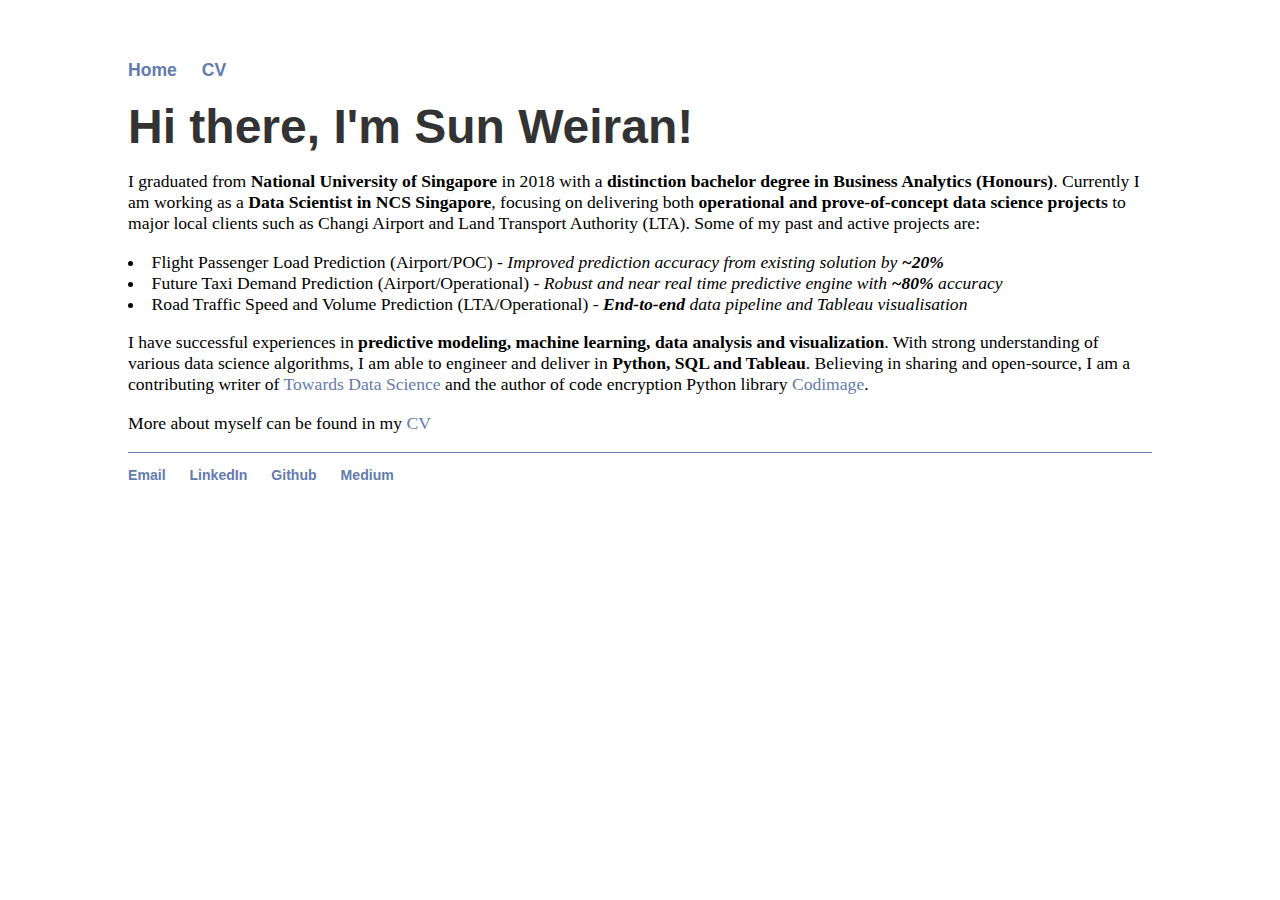
<file: index.html>
<!DOCTYPE html>
<html>
	<head>
		<title>Sun Weiran</title>
		<link rel="stylesheet" type="text/css" href="./css/main.css">
	</head>
	<body>
		<nav>
    		<ul>
        		<li><a>Home</a></li>
        		<li><a href="./cv/index.html">CV</a></li>
    		</ul>
		</nav>
		<div class="container">
    		<div class="blurb">
        		<h1>Hi there, I'm Sun Weiran!</h1>
				<p>I graduated from <strong>National University of Singapore</strong> in 2018 with a <strong>distinction bachelor degree in Business Analytics (Honours)</strong>. Currently I am working as a <strong>Data Scientist in NCS Singapore</strong>, focusing on delivering both <strong>operational and prove-of-concept data science projects</strong> to major local clients such as Changi Airport and Land Transport Authority (LTA). Some of my past and active projects are:</p>
				<ul class="items">
					<li>Flight Passenger Load Prediction (Airport/POC) - <i>Improved prediction accuracy from existing solution by <strong>~20%</strong></i></li>
					<li>Future Taxi Demand Prediction (Airport/Operational) - <i>Robust and near real time predictive engine with <strong>~80%</strong> accuracy</i></li>
					<li>Road Traffic Speed and Volume Prediction (LTA/Operational) - <i><strong>End-to-end</strong> data pipeline and Tableau visualisation</i></li>
				</ul>

				<p>I have successful experiences in <strong>predictive modeling, machine learning, data analysis and visualization</strong>. With strong understanding of various data science algorithms, I am able to engineer and deliver in <strong>Python, SQL and Tableau</strong>. Believing in sharing and open-source, I am a contributing writer of <a href='https://medium.com/@sunwrn'>Towards Data Science</a> and the author of code encryption Python library <a href='https://pypi.org/project/codimage/'>Codimage</a>.</p>
				<p>More about myself can be found in my <a href="./cv/index.html">CV</a></p>
    		</div><!-- /.blurb -->
		</div><!-- /.container -->
		<footer>
    		<ul>
        		<li><a href="mailto:sunwrn@gmail.com">Email</a></li>
        		<li><a href="https://linkedin.com/in/sun-weiran">LinkedIn</a></li>
        		<li><a href="https://github.com/ianforme">Github</a></li>
        		<li><a href="https://medium.com/@sunwrn">Medium</a></li>

			</ul>
		</footer>
	</body>
</html>
</file>
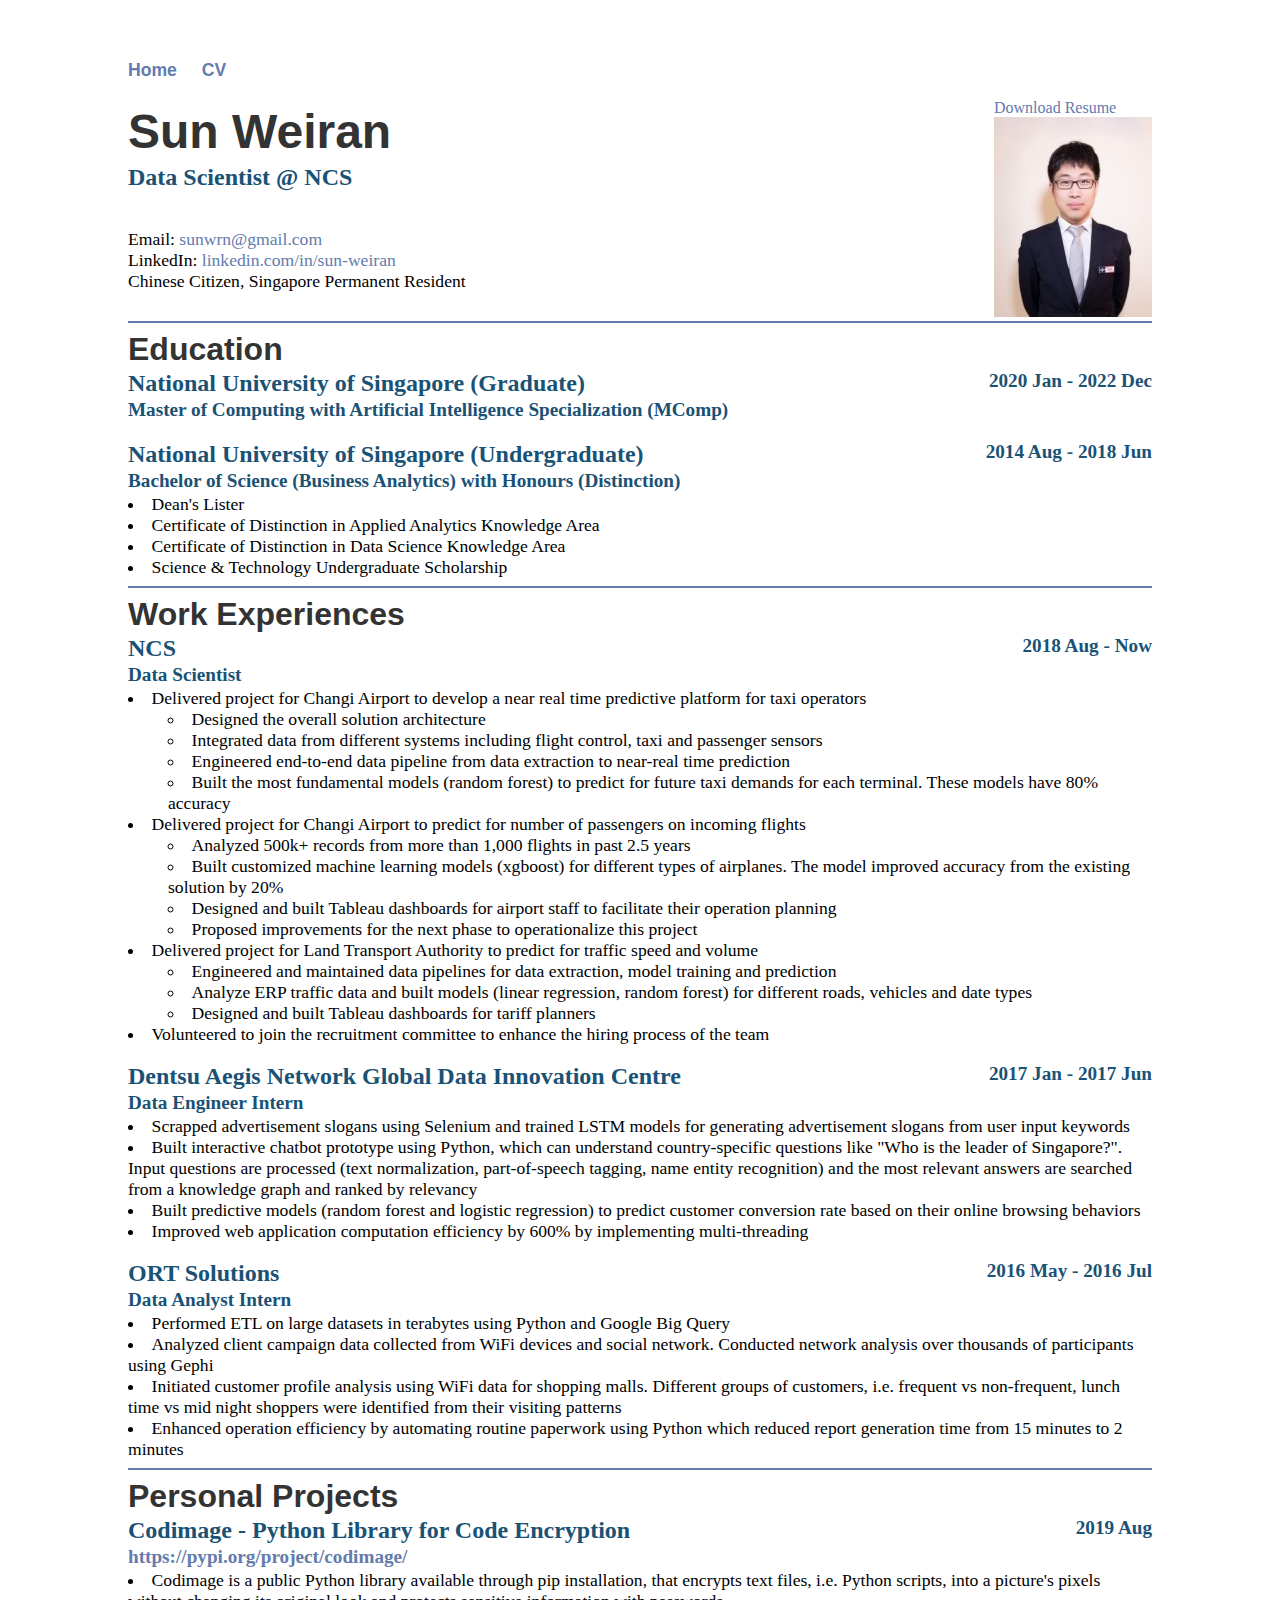
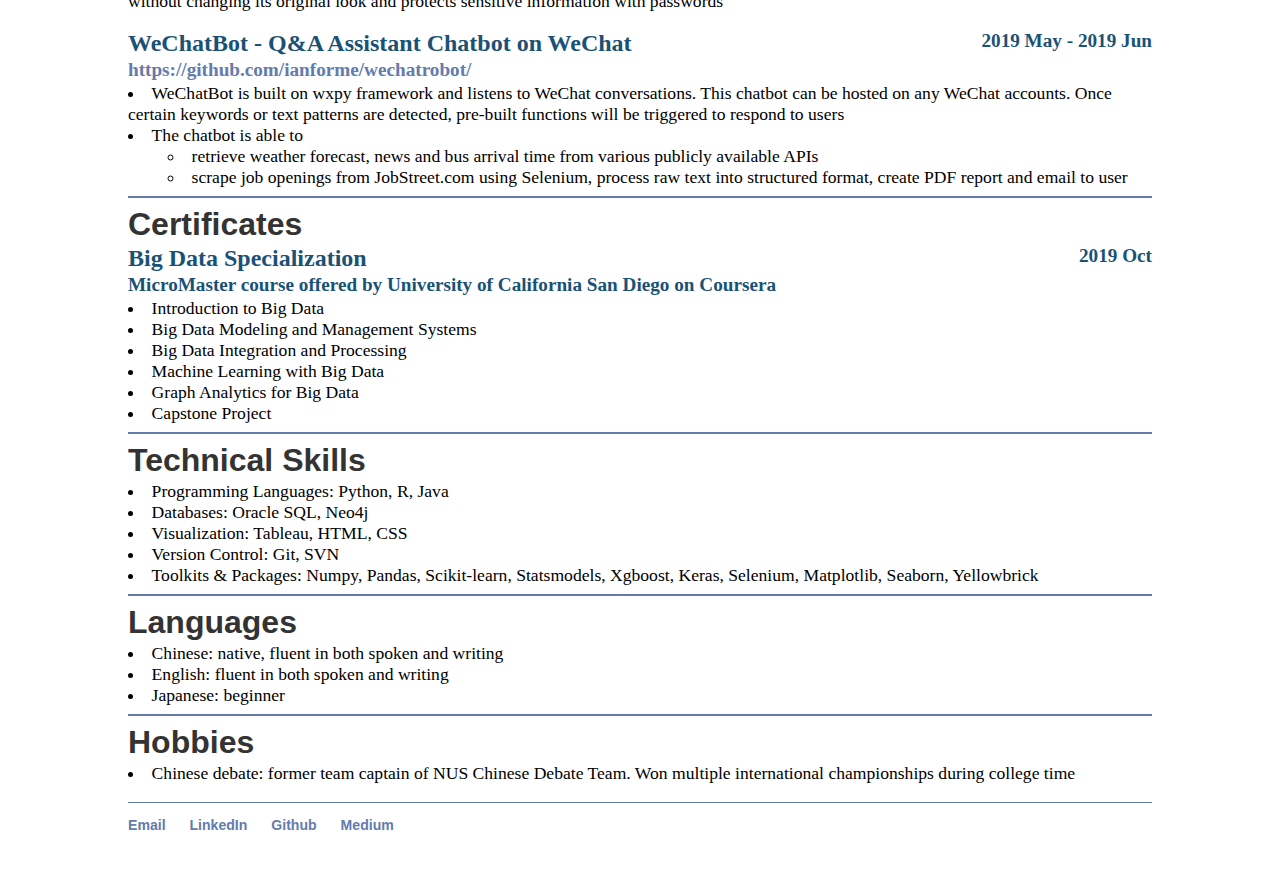
<file: cv/index.html>
<!DOCTYPE html>
<html>
	<head>
		<title>Sun Weiran</title>
		<link rel="stylesheet" type="text/css" href="../css/main.css">
	</head>
	<body>
		<nav>
    		<ul>
        		<li><a href="../index.html">Home</a></li>
        		<li><a>CV</a></li>
    		</ul>
		</nav>
		<div class="cv">
			<div>
				<div id='title'>
					<h1>Sun Weiran</h1>
					<h3>Data Scientist @ NCS</h3><br>
					<br>
					<span>Email: <a href="mailto:sunwrn@gmail.com">sunwrn@gmail.com</a></span><br>
					<span>LinkedIn: <a href="linkedin.com/in/sun-weiran">linkedin.com/in/sun-weiran</a></span><br>
					<span>Chinese Citizen, Singapore Permanent Resident</span><br>
				</div>

				<div id='date'>
					<a href="../resume/SunWeiran-resume-201910.pdf">Download Resume</a><br>
					<img src="../img/portrait.jpg" alt="Portrait">
				</div>
			</div>
			<hr id='content'>
			<h2>Education</h2>
			<div id='container'>
				<h3 id='title'>National University of Singapore (Graduate)</h3>
				<h4 id='date'>2020 Jan - 2022 Dec</h4>
				<h4 id='content'>Master of Computing with Artificial Intelligence Specialization (MComp)</h4><br>
				<h3 id='title'>National University of Singapore (Undergraduate)</h3>
				<h4 id='date'>2014 Aug - 2018 Jun</h4>
				<h4 id='content'>Bachelor of Science (Business Analytics) with Honours (Distinction)</h4>
				<ul class="cv-items"> 
					<li>Dean's Lister</li>
					<li>Certificate of Distinction in Applied Analytics Knowledge Area</li>
					<li>Certificate of Distinction in Data Science Knowledge Area</li>
					<li>Science &amp; Technology Undergraduate Scholarship</li>
				</ul>
			</div>	
			<hr>
			<h2>Work Experiences</h2>
			<div id='container'>
				<h3 id='title'>NCS</h3>
				<h4 id='date'>2018 Aug - Now</h4>
				<h4 id='content'>Data Scientist</a></h4>
				<ul class="cv-items"> 
					<li>Delivered project for Changi Airport to develop a near real time predictive platform for taxi operators</li>
						<ul>
							<li>Designed the overall solution architecture</li>
							<li>Integrated data from different systems including flight control, taxi and passenger sensors</li>
							<li>Engineered end-to-end data pipeline from data extraction to near-real time prediction</li>
							<li>Built the most fundamental models (random forest) to predict for future taxi demands for each terminal. These models have 80% accuracy</li>
						</ul>
					<li>Delivered project for Changi Airport to predict for number of passengers on incoming flights</li>
						<ul>
							<li>Analyzed 500k+ records from more than 1,000 flights in past 2.5 years</li>
							<li>Built customized machine learning models (xgboost) for different types of airplanes. The model improved accuracy from the existing solution by 20%</li>
							<li>Designed and built Tableau dashboards for airport staff to facilitate their operation planning</li>
							<li>Proposed improvements for the next phase to operationalize this project</li>
						</ul>
					<li>Delivered project for Land Transport Authority to predict for traffic speed and volume</li>
						<ul>
							<li>Engineered and maintained data pipelines for data extraction, model training and prediction</li>
							<li>Analyze ERP traffic data and built models (linear regression, random forest) for different roads, vehicles and date types</li>
							<li>Designed and built Tableau dashboards for tariff planners</li>
						</ul>
					<li>Volunteered to join the recruitment committee to enhance the hiring process of the team</li>
				</ul>
			</div>
			<br>
			<div id='container'>
				<h3 id='title'>Dentsu Aegis Network Global Data Innovation Centre</h3>
				<h4 id='date'>2017 Jan - 2017 Jun</h4>
				<h4 id='content'>Data Engineer Intern</a></h4>
				<ul class="cv-items"> 
					<li>Scrapped advertisement slogans using Selenium and trained LSTM models
						for generating advertisement slogans from user input keywords</li>
					<li>Built interactive chatbot prototype using Python, which can understand country-specific questions like "Who is the leader of Singapore?".
						Input questions are processed (text normalization, part-of-speech tagging, name entity recognition) and the most relevant answers 
						are searched from a knowledge graph and ranked by relevancy</li>
					<li>Built predictive models (random forest and logistic regression) to predict customer conversion rate based on their online browsing behaviors</li>
					<li>Improved web application computation efficiency by 600% by implementing multi-threading</li>
				</ul>
			</div>
			<br>
			<div id='container'>
				<h3 id='title'>ORT Solutions</h3>
				<h4 id='date'>2016 May - 2016 Jul</h4>
				<h4 id='content'>Data Analyst Intern</a></h4>
				<ul class="cv-items"> 
					<li>Performed ETL on large datasets in terabytes using Python and Google Big Query</li>
					<li>Analyzed client campaign data collected from WiFi devices and social network. 
						Conducted network analysis over thousands of participants using Gephi</li>
					<li>Initiated customer profile analysis using WiFi data for shopping malls. Different groups of customers, i.e. frequent vs non-frequent,
						lunch time vs mid night shoppers were identified from their visiting patterns</li>
					<li>Enhanced operation efficiency by automating routine paperwork using Python 
						which reduced report generation time from 15 minutes to 2 minutes</li>
				</ul>
			</div>
			<hr>
			<h2>Personal Projects</h2>
			<div id='container'>
				<h3 id='title'>Codimage - Python Library for Code Encryption</h3>
				<h4 id='date'>2019 Aug</h4>
				<h4 id='content'><a href="https://pypi.org/project/codimage/">https://pypi.org/project/codimage/</a></h4>
				<ul class="cv-items"> 
					<li>Codimage is a public Python library available through pip installation, 
						that encrypts text files, i.e. Python scripts, into a picture's pixels without changing its original look
						and protects sensitive information with passwords</li>
				</ul>
			</div>
			<br>
			<div id='container'>
				<h3 id='title'>WeChatBot - Q&amp;A Assistant Chatbot on WeChat</h3>
				<h4 id='date'>2019 May - 2019 Jun</h4>
				<h4 id='content'><a href="https://github.com/ianforme/wechatrobot/">https://github.com/ianforme/wechatrobot/</a></h4>
				<ul class="cv-items"> 
					<li>WeChatBot is built on wxpy framework and listens to WeChat conversations. This chatbot can be hosted on any WeChat accounts.
						Once certain keywords or text patterns are detected, pre-built functions will be triggered to respond to users</li>
					<li>The chatbot is able to
						<ul>
						<li>retrieve weather forecast, news and bus arrival time from various publicly available APIs</li>
						<li>scrape job openings from JobStreet.com using Selenium, 
							process raw text into structured format, create PDF report and email to user</li>
						</ul>
					</li>
				</ul>
			</div>
			<hr>
			<h2>Certificates</h2>
			<div id='container'>
				<h3 id='title'>Big Data Specialization</h3>
				<h4 id='date'>2019 Oct</h4>
				<h4 id='content'>MicroMaster course offered by University of California San Diego on Coursera</h4>
				<ul class="cv-items"> 
					<li>Introduction to Big Data</li>
					<li>Big Data Modeling and Management Systems</li>
					<li>Big Data Integration and Processing</li>
					<li>Machine Learning with Big Data</li>
					<li>Graph Analytics for Big Data</li>
					<li>Capstone Project</li>
				</ul>
			</div>
			<hr>
			<h2>Technical Skills</h2>
			<ul class="cv-items"> 
				<li>Programming Languages: Python, R, Java</li>
				<li>Databases: Oracle SQL, Neo4j</li>
				<li>Visualization: Tableau, HTML, CSS</li>
				<li>Version Control: Git, SVN</li>
				<li>Toolkits &amp; Packages: Numpy, Pandas, Scikit-learn, Statsmodels, Xgboost, Keras, Selenium, Matplotlib, Seaborn, Yellowbrick</li>
				
			</ul>
			<hr>
			<h2>Languages</h2>
			<ul class="cv-items"> 
				<li>Chinese: native, fluent in both spoken and writing</li>
				<li>English: fluent in both spoken and writing</li>
				<li>Japanese: beginner</li>
			</ul>
			<hr>
			<h2>Hobbies</h2>
			<ul class="cv-items"> 
				<li>Chinese debate: former team captain of NUS Chinese Debate Team. Won multiple international championships during college time</li>
			</ul>
		</div>
		<br>
		<footer>
    		<ul>
        		<li><a href="mailto:sunwrn@gmail.com">Email</a></li>
        		<li><a href="https://linkedin.com/in/sun-weiran">LinkedIn</a></li>
        		<li><a href="https://github.com/ianforme">Github</a></li>
        		<li><a href="https://medium.com/@sunwrn">Medium</a></li>
			</ul>
		</footer>
	</body>
</html>
</file>
<file: css/main.css>
body {
    margin: 60px auto;
    width: 80%;
}
nav ul, footer ul {
    font-family:'Helvetica', 'Arial', 'Sans-Serif';
    padding: 0px;
    list-style: none;
    font-weight: bold;
    font-size: 1.1em;
    
}
nav ul li, footer ul li {
    display: inline;
    margin-right: 20px;
}
ul.items {
    padding: 0;
    list-style-position: inside;
    font-size: 1.1em;
}

ul.cv-items {
    margin: 0;
    padding: 0;
    list-style-position: inside;
    font-size: 1.1em;
}

#container {
    display: inline;
}

#title {
    float: left;
}

#date {
    float: right;
}

#content {
    clear: both;
}

a:hover {
    text-decoration: underline;
}
a {
    text-decoration: none;
    color: #637bad;
}
h1 {
    font-size: 3em;
    font-family:'Helvetica', 'Arial', 'Sans-Serif';
    margin-bottom: 5px;
    margin-top: 5px;
    color: #333333;
}
h2 {
    font-size:2.0em;
    font-family:'Helvetica', 'Arial', 'Sans-Serif';
    margin-top: 0;
    margin-bottom: 2px;
    color: #333333;
}
h3 {
    font-size:1.5em;
    margin-top: 0;
    margin-bottom: 2px;
    color: #1A5276;
}
h4 {
    font-size:1.2em;
    margin-top: 0;
    margin-bottom: 2px;
    color: #1A5276;
}
footer {
    border-top: 1px solid #637bad;
    font-size: .8em;
}
hr {
    border: 0.5px solid #637bad;
}
p {
    font-size: 1.1em;
}
span {
    font-size: 1.1em;
}
</file>
